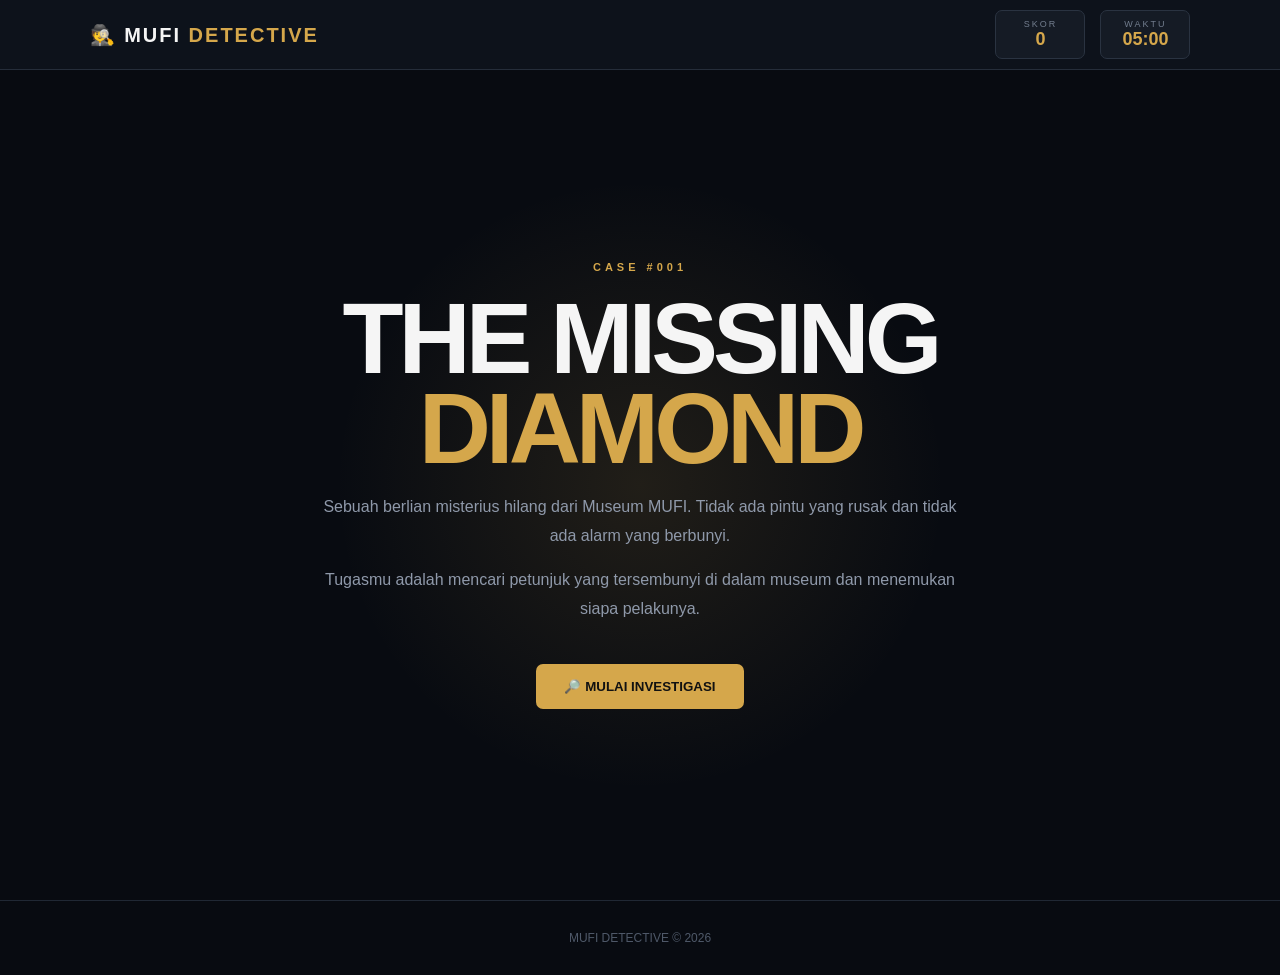
<file: index.html>
<!DOCTYPE html>
<html lang="id">

<head>
    <meta charset="UTF-8">
    <meta name="viewport" content="width=device-width, initial-scale=1.0">

    <title>MUFI Detective</title>

    <link rel="stylesheet" href="detective.css">
</head>

<body>

    <!-- HEADER -->
    <header>

        <div class="logo">
            🕵️ MUFI <span>DETECTIVE</span>
        </div>

        <div class="top-info">

            <div>
                <small>SKOR</small>
                <strong id="score">0</strong>
            </div>

            <div>
                <small>WAKTU</small>
                <strong id="timer">05:00</strong>
            </div>

        </div>

    </header>


    <!-- START SCREEN -->
    <section id="startScreen" class="start-screen">

        <div class="start-content">

            <p class="case-number">CASE #001</p>

            <h1>
                THE MISSING
                <span>DIAMOND</span>
            </h1>

            <p>
                Sebuah berlian misterius hilang dari Museum MUFI.
                Tidak ada pintu yang rusak dan tidak ada alarm
                yang berbunyi.
            </p>

            <p>
                Tugasmu adalah mencari petunjuk yang tersembunyi
                di dalam museum dan menemukan siapa pelakunya.
            </p>

            <button onclick="startGame()">
                🔎 MULAI INVESTIGASI
            </button>

        </div>

    </section>


    <!-- GAME -->
    <main id="game" class="game hidden">


        <!-- LOCATION -->
        <div class="location-bar">

            <div>
                <small>LOKASI SEKARANG</small>

                <h2 id="locationName">
                Pilih Ruangan
                </h2>
            </div>

            <div class="clue-status">

                <small>PETUNJUK</small>

                <strong>
                    <span id="clueFound">0</span> / 5
                </strong>

            </div>

        </div>


        <!-- MUSEUM ROOM -->
        <section class="museum-room">


            <div class="room-title">

                <p>🔎 INVESTIGASI LOKASI</p>

                <h2>
                    Cari benda yang mencurigakan
                </h2>

                <span>
                    Klik benda-benda di dalam ruangan untuk memeriksanya.
                </span>

            </div>


            <!-- OBJECTS -->

            <button
                class="object painting"
                onclick="inspectObject('painting')">

                🖼️

                <small>
                    Lukisan
                </small>

            </button>


            <button
                class="object lamp"
                onclick="inspectObject('lamp')">

                💡

                <small>
                    Lampu
                </small>

            </button>


            <button
                class="object camera"
                onclick="inspectObject('camera')">

                📹

                <small>
                    Kamera
                </small>

            </button>


            <button
                class="object diamond"
                onclick="inspectObject('diamond')">

                💎

                <small>
                    Kotak Berlian
                </small>

            </button>


            <button
                class="object chair"
                onclick="inspectObject('chair')">

                🪑

                <small>
                    Kursi
                </small>

            </button>


            <button
                class="object table"
                onclick="inspectObject('table')">

                🗄️

                <small>
                    Meja
                </small>

            </button>


            <button
                class="object door"
                onclick="inspectObject('door')">

                🚪

                <small>
                    Pintu
                </small>

            </button>


            <button
                class="object plant"
                onclick="inspectObject('plant')">

                🪴

                <small>
                    Tanaman
                </small>

            </button>


        </section>


        <!-- LOCATION BUTTONS -->
        <section class="locations">

            <p class="label">
                PINDAH LOKASI
            </p>

            <div class="location-buttons">

                <button
                    onclick="changeLocation('gallery')"
                    id="galleryBtn">

                    🖼️
                    Ruang Pamer

                </button>


                <button
                    onclick="changeLocation('security')"
                    id="securityBtn">

                    📹
                    Ruang Keamanan

                </button>


                <button
                    onclick="changeLocation('control')"
                    id="controlBtn">

                    ⚙️
                    Ruang Kontrol

                </button>

            </div>

        </section>


        <!-- NOTEBOOK -->
        <section class="notebook">

            <div class="notebook-header">

                <div>

                    <p class="label">
                        DETECTIVE NOTEBOOK
                    </p>

                    <h2>
                        📓 Catatan Investigasi
                    </h2>

                </div>

                <span id="notebookCount">
                    0 petunjuk
                </span>

            </div>


            <div
                id="evidenceList"
                class="evidence-list">

                <p class="empty">
                    Belum ada petunjuk ditemukan.
                    Mulai mencari di dalam museum.
                </p>

            </div>

        </section>


        <!-- SUSPECTS -->
        <section class="suspects">

            <div class="section-title">

                <p class="label">
                    INVESTIGASI TERSANGKA
                </p>

                <h2>
                    👤 Interogasi
                </h2>

                <span>
                    Gunakan petunjuk yang kamu temukan untuk
                    memeriksa para tersangka.
                </span>

            </div>


            <div class="suspect-grid">


                <div class="suspect">

                    <div class="suspect-face">
                        👨‍💼
                    </div>

                    <h3>
                        Adrian
                    </h3>

                    <p>
                        Kurator Museum
                    </p>

                    <button onclick="interview('Adrian')">
                        INTEROGASI
                    </button>

                </div>


                <div class="suspect">

                    <div class="suspect-face">
                        👩‍💼
                    </div>

                    <h3>
                        Clara
                    </h3>

                    <p>
                        Petugas Keamanan
                    </p>

                    <button onclick="interview('Clara')">
                        INTEROGASI
                    </button>

                </div>


                <div class="suspect">

                    <div class="suspect-face">
                        👨‍🔧
                    </div>

                    <h3>
                        Raka
                    </h3>

                    <p>
                        Teknisi Museum
                    </p>

                    <button onclick="interview('Raka')">
                        INTEROGASI
                    </button>

                </div>


                <div class="suspect">

                    <div class="suspect-face">
                        👩‍🎨
                    </div>

                    <h3>
                        Nadia
                    </h3>

                    <p>
                        Pemandu Museum
                    </p>

                    <button onclick="interview('Nadia')">
                        INTEROGASI
                    </button>

                </div>

            </div>

        </section>


        <!-- FINAL -->
        <section class="final">

            <p class="label">
                FINAL DECISION
            </p>

            <h2>
                Siapa pelakunya?
            </h2>

            <p>
                Setelah menemukan petunjuk dan melakukan
                interogasi, pilih tersangka yang menurutmu
                bertanggung jawab.
            </p>


            <div class="accuse-buttons">

                <button onclick="accuse('Adrian')">
                    Adrian
                </button>

                <button onclick="accuse('Clara')">
                    Clara
                </button>

                <button onclick="accuse('Raka')">
                    Raka
                </button>

                <button onclick="accuse('Nadia')">
                    Nadia
                </button>

            </div>

        </section>

    </main>


    <!-- MODAL -->
    <div
        id="modal"
        class="modal hidden">

        <div class="modal-box">

            <button
                class="close"
                onclick="closeModal()">

                ×

            </button>

            <div id="modalIcon">
                🔎
            </div>

            <p class="label">
                INVESTIGASI
            </p>

            <h2 id="modalTitle">
                -
            </h2>

            <p id="modalText">
                -
            </p>

            <button
                class="continue"
                onclick="closeModal()">

                LANJUTKAN

            </button>

        </div>

    </div>


    <!-- RESULT -->
    <div
        id="result"
        class="result hidden">

        <div class="result-box">

            <div id="resultIcon">
                🕵️
            </div>

            <p class="label">
                CASE COMPLETE
            </p>

            <h1 id="resultTitle">
                -
            </h1>

            <p id="resultText">
                -
            </p>

            <div class="final-score">

                SKOR AKHIR

                <strong id="finalScore">
                    0
                </strong>

            </div>

            <button
                onclick="location.reload()">

                🔄 MAIN LAGI

            </button>

        </div>

    </div>


    <footer>

        MUFI DETECTIVE © 2026

    </footer>


    <script src="detective.js"></script>

</body>

</html>
</file>
<file: detective.css>
* {
    box-sizing: border-box;
    margin: 0;
    padding: 0;
}

body {
    font-family: Arial, Helvetica, sans-serif;
    background: #080b11;
    color: #f5f5f5;
    min-height: 100vh;
}


/* HEADER */

header {
    height: 70px;

    display: flex;
    align-items: center;
    justify-content: space-between;

    padding: 0 7%;

    background: #0d121b;

    border-bottom: 1px solid #252d3a;

    position: sticky;
    top: 0;

    z-index: 50;
}

.logo {
    font-weight: bold;
    font-size: 20px;
    letter-spacing: 2px;
}

.logo span {
    color: #d5a74b;
}

.top-info {
    display: flex;
    gap: 15px;
}

.top-info div {
    min-width: 90px;

    text-align: center;

    background: #151b25;

    padding: 8px 15px;

    border-radius: 7px;

    border: 1px solid #2a3341;
}

.top-info small {
    display: block;

    color: #727d8e;

    font-size: 9px;

    letter-spacing: 2px;
}

.top-info strong {
    color: #d5a74b;

    font-size: 18px;
}


/* START */

.start-screen {
    min-height: calc(100vh - 70px);

    display: flex;
    align-items: center;
    justify-content: center;

    text-align: center;

    background:
        radial-gradient(
            circle,
            rgba(213, 167, 75, .12),
            transparent 40%
        ),
        #080b11;
}

.start-content {
    width: min(750px, 90%);
}

.case-number,
.label {
    color: #d5a74b;

    font-size: 11px;

    letter-spacing: 4px;

    font-weight: bold;
}

.start-content h1 {
    font-size: clamp(55px, 9vw, 100px);

    line-height: .9;

    margin: 20px 0;

    letter-spacing: -5px;
}

.start-content h1 span {
    display: block;

    color: #d5a74b;
}

.start-content p:not(.case-number) {
    color: #8f99aa;

    line-height: 1.8;

    max-width: 650px;

    margin: 15px auto;
}

.start-content button,
.result-box button {
    margin-top: 25px;

    padding: 15px 28px;

    border: none;

    background: #d5a74b;

    color: #111;

    font-weight: bold;

    border-radius: 7px;

    cursor: pointer;

    transition: .2s;
}

.start-content button:hover,
.result-box button:hover {
    transform: translateY(-3px);

    box-shadow:
        0 10px 30px
        rgba(213, 167, 75, .2);
}


/* GAME */

.game {
    width: min(1150px, 92%);

    margin: 40px auto;
}

.hidden {
    display: none !important;
}


/* LOCATION BAR */

.location-bar {
    display: flex;

    justify-content: space-between;

    align-items: center;

    margin-bottom: 20px;

    padding: 20px;

    background: #101620;

    border: 1px solid #28313e;

    border-radius: 10px;
}

.location-bar small {
    color: #707b8c;

    font-size: 9px;

    letter-spacing: 2px;
}

.location-bar h2 {
    margin-top: 6px;

    color: #d5a74b;
}

.clue-status {
    text-align: center;
}

.clue-status strong {
    display: block;

    font-size: 23px;

    color: #d5a74b;

    margin-top: 5px;
}


/* MUSEUM ROOM */

.museum-room {
    height: 530px;

    position: relative;

    overflow: hidden;

    border: 2px solid #303948;

    border-radius: 12px;

    background:
        linear-gradient(
            to bottom,
            #242b35 0%,
            #191f29 60%,
            #11161e 60%,
            #11161e 100%
        );

    box-shadow:
        inset 0 -100px 0 rgba(0, 0, 0, .15);
}

.museum-room::before {
    content: "";

    position: absolute;

    left: 5%;
    right: 5%;

    top: 110px;

    height: 2px;

    background: #3c4655;
}

.room-title {
    position: absolute;

    left: 25px;
    top: 22px;

    z-index: 2;
}

.room-title p {
    color: #d5a74b;

    font-size: 10px;

    letter-spacing: 3px;
}

.room-title h2 {
    margin: 8px 0;

    font-size: 22px;
}

.room-title span {
    color: #7f8999;

    font-size: 12px;
}


/* OBJECTS */

.object {
    position: absolute;

    display: flex;

    flex-direction: column;

    align-items: center;

    justify-content: center;

    gap: 6px;

    border: 1px solid #414b5b;

    background: rgba(13, 18, 27, .8);

    color: white;

    border-radius: 9px;

    cursor: pointer;

    transition: .2s;

    font-size: 40px;
}

.object small {
    font-size: 10px;

    color: #9ca6b6;

    letter-spacing: 1px;
}

.object:hover {
    border-color: #d5a74b;

    transform: scale(1.05);

    background: #151c27;
}


/* OBJECT POSITIONS */

.painting {
    width: 120px;
    height: 120px;

    top: 145px;
    left: 10%;
}

.lamp {
    width: 90px;
    height: 100px;

    top: 150px;
    left: 35%;
}

.camera {
    width: 100px;
    height: 90px;

    top: 135px;
    right: 15%;
}

.diamond {
    width: 160px;
    height: 130px;

    top: 260px;
    left: 42%;
}

.chair {
    width: 90px;
    height: 100px;

    bottom: 45px;
    left: 15%;
}

.table {
    width: 120px;
    height: 90px;

    bottom: 50px;
    right: 25%;
}

.door {
    width: 100px;
    height: 180px;

    right: 4%;
    bottom: 0;
}

.plant {
    width: 90px;
    height: 100px;

    bottom: 45px;
    right: 5%;
}


/* LOCATIONS */

.locations {
    margin: 30px 0 50px;
}

.location-buttons {
    display: flex;

    gap: 10px;

    margin-top: 15px;

    flex-wrap: wrap;
}

.location-buttons button {
    padding: 12px 18px;

    background: #121923;

    border: 1px solid #303948;

    color: #d4d9e1;

    border-radius: 7px;

    cursor: pointer;

    transition: .2s;
}

.location-buttons button:hover {
    border-color: #d5a74b;

    color: #d5a74b;
}


/* NOTEBOOK */

.notebook {
    background: #101620;

    border: 1px solid #293240;

    border-radius: 12px;

    padding: 25px;

    margin-bottom: 60px;
}

.notebook-header {
    display: flex;

    justify-content: space-between;

    align-items: center;

    margin-bottom: 20px;
}

.notebook-header h2 {
    margin-top: 8px;
}

.notebook-header > span {
    color: #d5a74b;

    font-size: 12px;
}

.evidence-list {
    display: grid;

    grid-template-columns: repeat(2, 1fr);

    gap: 10px;
}

.empty {
    color: #687384;

    padding: 20px;

    border: 1px dashed #303948;

    border-radius: 8px;

    grid-column: 1 / -1;

    text-align: center;
}

.evidence {
    padding: 18px;

    background: #151c27;

    border: 1px solid #303948;

    border-radius: 8px;
}

.evidence h3 {
    color: #d5a74b;

    margin-bottom: 8px;
}

.evidence p {
    color: #8993a3;

    font-size: 13px;

    line-height: 1.6;
}


/* SUSPECTS */

.suspects {
    margin-bottom: 60px;
}

.section-title {
    margin-bottom: 25px;
}

.section-title h2 {
    font-size: 30px;

    margin: 8px 0;
}

.section-title span {
    color: #798496;

    font-size: 13px;
}

.suspect-grid {
    display: grid;

    grid-template-columns: repeat(4, 1fr);

    gap: 15px;
}

.suspect {
    text-align: center;

    padding: 25px;

    background: #101620;

    border: 1px solid #293240;

    border-radius: 10px;
}

.suspect-face {
    width: 75px;
    height: 75px;

    display: flex;

    align-items: center;
    justify-content: center;

    margin: auto;

    background: #1b2330;

    border-radius: 50%;

    font-size: 35px;
}

.suspect h3 {
    margin-top: 15px;
}

.suspect p {
    color: #d5a74b;

    font-size: 12px;

    margin: 5px 0 15px;
}

.suspect button {
    width: 100%;

    padding: 10px;

    background: transparent;

    border: 1px solid #3b4554;

    color: #d7dbe2;

    border-radius: 6px;

    cursor: pointer;
}

.suspect button:hover {
    background: #d5a74b;

    color: #111;

    border-color: #d5a74b;
}


/* FINAL */

.final {
    text-align: center;

    padding: 60px 20px;

    border-top: 1px solid #252e3a;
}

.final h2 {
    font-size: 35px;

    margin: 10px 0;
}

.final > p:not(.label) {
    color: #7f8999;

    max-width: 600px;

    margin: auto;

    line-height: 1.7;
}

.accuse-buttons {
    display: flex;

    justify-content: center;

    flex-wrap: wrap;

    gap: 10px;

    margin-top: 30px;
}

.accuse-buttons button {
    min-width: 130px;

    padding: 13px 20px;

    background: #131a24;

    border: 1px solid #36404f;

    color: white;

    border-radius: 7px;

    cursor: pointer;
}

.accuse-buttons button:hover {
    background: #d5a74b;

    color: #111;
}


/* MODAL */

.modal {
    position: fixed;

    inset: 0;

    background: rgba(0, 0, 0, .8);

    z-index: 100;

    display: flex;

    justify-content: center;

    align-items: center;

    padding: 20px;
}

.modal-box {
    width: min(500px, 95%);

    padding: 35px;

    text-align: center;

    background: #111823;

    border: 1px solid #384352;

    border-radius: 12px;

    position: relative;
}

.close {
    position: absolute;

    top: 10px;
    right: 15px;

    border: none;

    background: none;

    color: #8993a3;

    font-size: 27px;

    cursor: pointer;
}

#modalIcon {
    font-size: 55px;

    margin-bottom: 10px;
}

.modal-box h2 {
    color: #d5a74b;

    margin: 10px 0;
}

#modalText {
    color: #9aa4b4;

    line-height: 1.7;

    margin: 15px 0 25px;
}

.continue {
    padding: 11px 25px;

    background: #d5a74b;

    border: none;

    border-radius: 6px;

    font-weight: bold;

    cursor: pointer;
}


/* RESULT */

.result {
    position: fixed;

    inset: 0;

    z-index: 200;

    background: #080b11;

    display: flex;

    justify-content: center;

    align-items: center;

    text-align: center;
}

.result-box {
    width: min(600px, 90%);
}

#resultIcon {
    font-size: 70px;
}

.result-box h1 {
    font-size: 50px;

    margin: 15px 0;
}

.result-box > p:not(.label) {
    color: #8993a3;

    line-height: 1.7;
}

.final-score {
    margin: 30px 0;

    padding: 20px;

    background: #111823;

    border: 1px solid #303948;

    border-radius: 10px;

    color: #788394;
}

.final-score strong {
    display: block;

    color: #d5a74b;

    font-size: 45px;

    margin-top: 5px;
}


/* FOOTER */

footer {
    padding: 30px;

    text-align: center;

    color: #4f5969;

    font-size: 12px;

    border-top: 1px solid #202834;
}


/* RESPONSIVE */

@media(max-width: 900px) {

    .suspect-grid {
        grid-template-columns: repeat(2, 1fr);
    }

}

@media(max-width: 600px) {

    header {
        padding: 0 4%;
    }

    .logo {
        font-size: 15px;
    }

    .top-info div {
        min-width: 65px;

        padding: 6px;
    }

    .museum-room {
        height: 600px;
    }

    .painting {
        left: 5%;
    }

    .lamp {
        left: 42%;
    }

    .camera {
        right: 5%;
    }

    .diamond {
        left: 32%;
    }

    .table {
        right: 30%;
    }

    .evidence-list {
        grid-template-columns: 1fr;
    }

    .suspect-grid {
        grid-template-columns: 1fr;
    }

    .location-bar {
        flex-direction: column;

        align-items: flex-start;

        gap: 15px;
    }

    .result-box h1 {
        font-size: 38px;
    }

}
</file>
